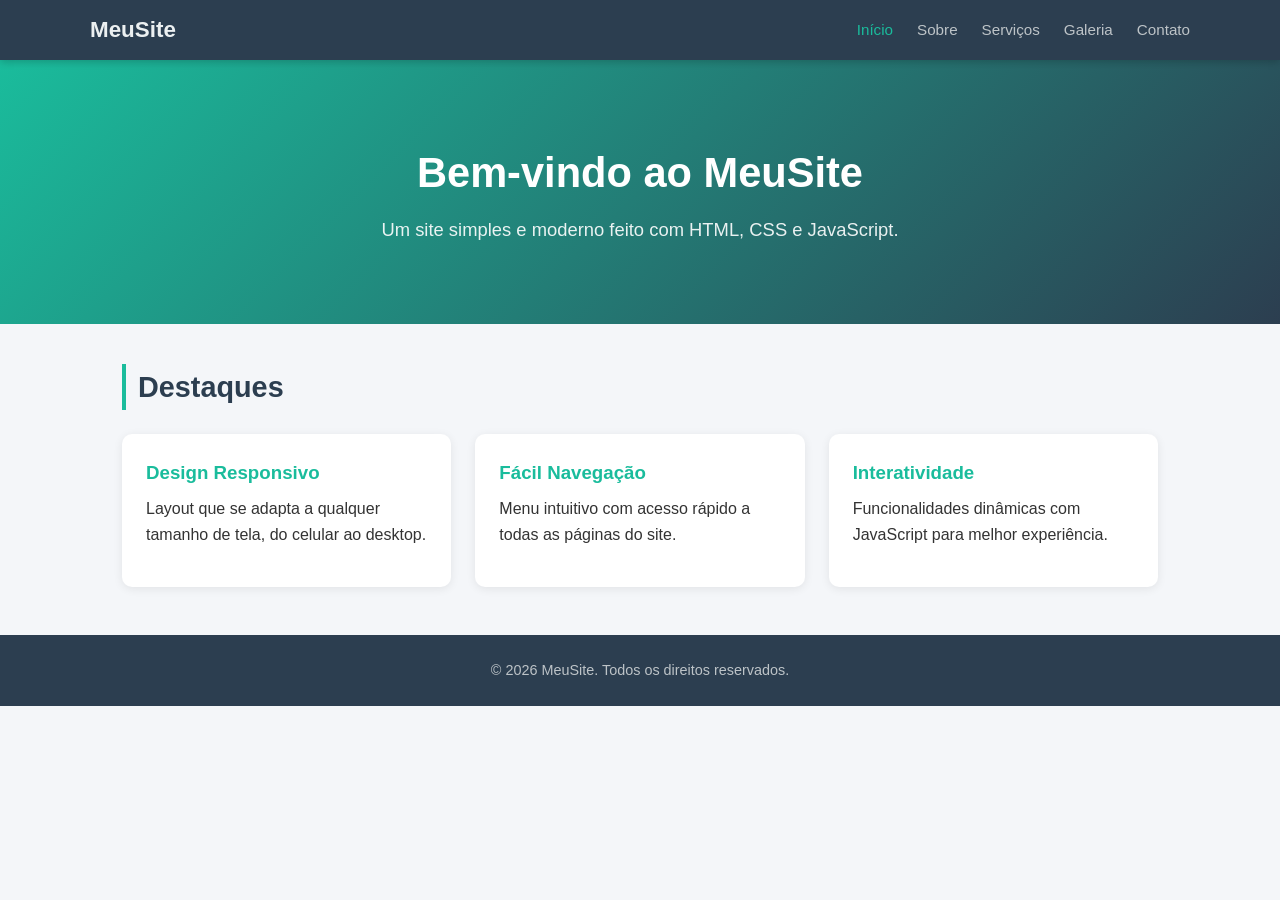
<file: index.html>
<!DOCTYPE html>
<html lang="pt-BR">
<head>
  <meta charset="UTF-8">
  <meta name="viewport" content="width=device-width, initial-scale=1.0">
  <title>Início - Esse site não é meu</title>
  <link rel="stylesheet" href="style.css">
</head>
<body>

  <header>
    <nav>
      <a href="index.html" class="logo">MeuSite</a>
      <button class="menu-toggle" aria-label="Menu">&#9776;</button>
      <ul class="nav-links">
        <li><a href="index.html">Início</a></li>
        <li><a href="sobre.html">Sobre</a></li>
        <li><a href="servicos.html">Serviços</a></li>
        <li><a href="galeria.html">Galeria</a></li>
        <li><a href="contato.html">Contato</a></li>
      </ul>
    </nav>
  </header>

  <section class="hero">
    <h1>Bem-vindo ao MeuSite</h1>
    <p>Um site simples e moderno feito com HTML, CSS e JavaScript.</p>
  </section>

  <section class="section">
    <h2>Destaques</h2>
    <div class="cards">
      <div class="card">
        <h3>Design Responsivo</h3>
        <p>Layout que se adapta a qualquer tamanho de tela, do celular ao desktop.</p>
      </div>
      <div class="card">
        <h3>Fácil Navegação</h3>
        <p>Menu intuitivo com acesso rápido a todas as páginas do site.</p>
      </div>
      <div class="card">
        <h3>Interatividade</h3>
        <p>Funcionalidades dinâmicas com JavaScript para melhor experiência.</p>
      </div>
    </div>
  </section>

  <!-- Modal -->
  <div class="modal-overlay" id="modalOverlay">
    <div class="modal">
      <h3>Aviso</h3>
      <p id="modalText"></p>
      <button class="btn" onclick="closeModal()">Fechar</button>
    </div>
  </div>

  <footer>
    <p>&copy; 2026 MeuSite. Todos os direitos reservados.</p>
  </footer>

  <script src="script.js"></script>
</body>
</html>
</file>
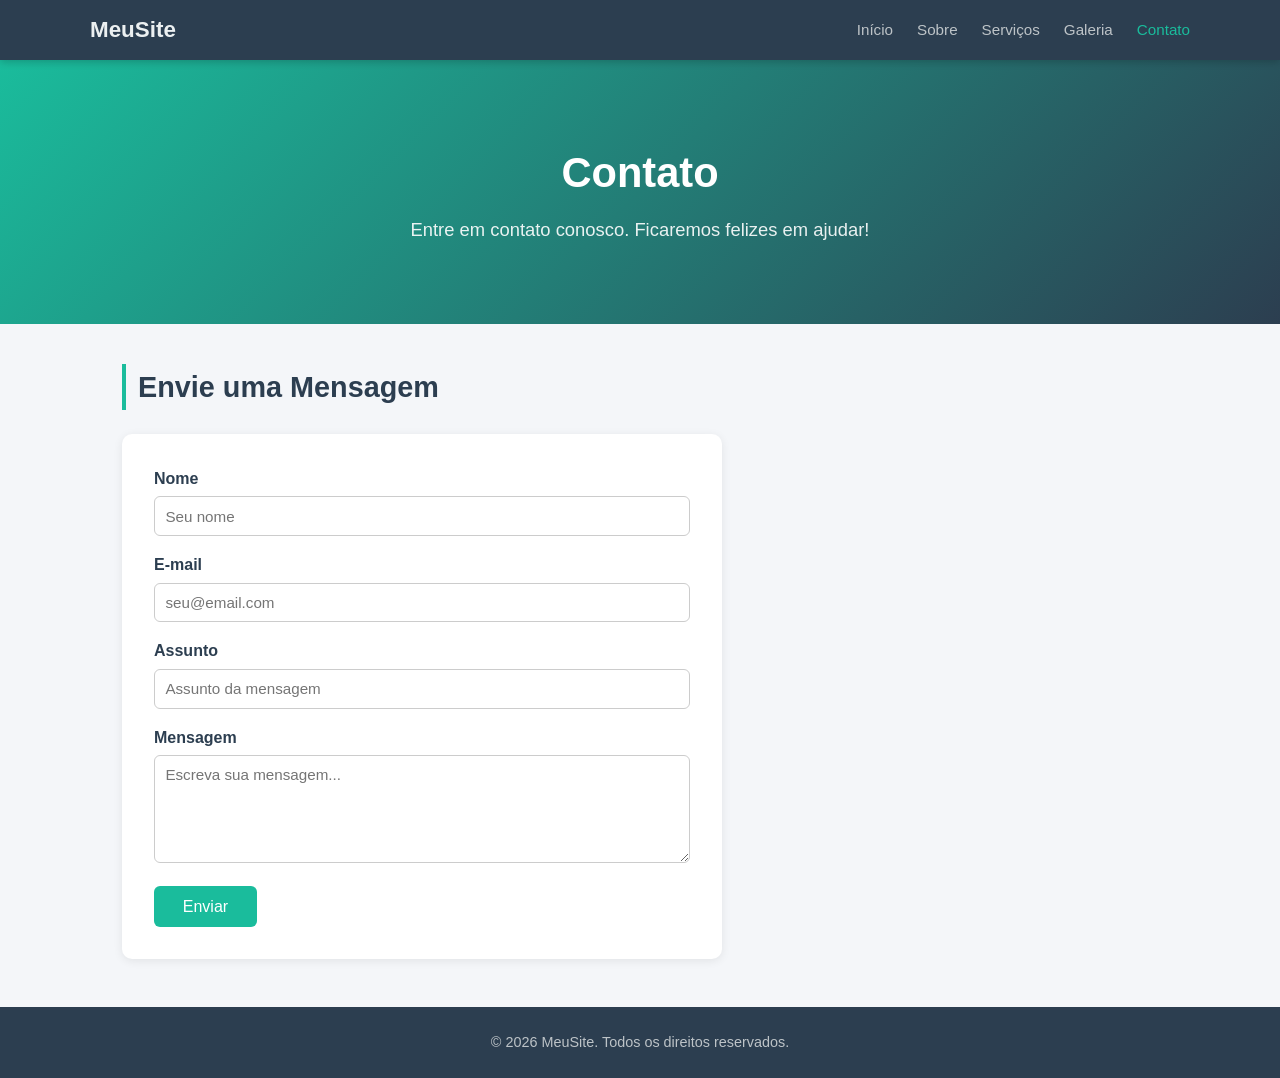
<file: contato.html>
<!DOCTYPE html>
<html lang="pt-BR">
<head>
  <meta charset="UTF-8">
  <meta name="viewport" content="width=device-width, initial-scale=1.0">
  <title>Contato - Meu Site</title>
  <link rel="stylesheet" href="style.css">
</head>
<body>

  <header>
    <nav>
      <a href="index.html" class="logo">MeuSite</a>
      <button class="menu-toggle" aria-label="Menu">&#9776;</button>
      <ul class="nav-links">
        <li><a href="index.html">Início</a></li>
        <li><a href="sobre.html">Sobre</a></li>
        <li><a href="servicos.html">Serviços</a></li>
        <li><a href="galeria.html">Galeria</a></li>
        <li><a href="contato.html">Contato</a></li>
      </ul>
    </nav>
  </header>

  <section class="hero">
    <h1>Contato</h1>
    <p>Entre em contato conosco. Ficaremos felizes em ajudar!</p>
  </section>

  <section class="section">
    <h2>Envie uma Mensagem</h2>
    <div class="form-container">
      <form id="contactForm">
        <label for="nome">Nome</label>
        <input type="text" id="nome" placeholder="Seu nome" required>

        <label for="email">E-mail</label>
        <input type="email" id="email" placeholder="seu@email.com" required>

        <label for="assunto">Assunto</label>
        <input type="text" id="assunto" placeholder="Assunto da mensagem" required>

        <label for="mensagem">Mensagem</label>
        <textarea id="mensagem" rows="5" placeholder="Escreva sua mensagem..." required></textarea>

        <button type="submit" class="btn">Enviar</button>
      </form>
    </div>
  </section>

  <!-- Modal -->
  <div class="modal-overlay" id="modalOverlay">
    <div class="modal">
      <h3>Aviso</h3>
      <p id="modalText"></p>
      <button class="btn" onclick="closeModal()">Fechar</button>
    </div>
  </div>

  <footer>
    <p>&copy; 2026 MeuSite. Todos os direitos reservados.</p>
  </footer>

  <script src="script.js"></script>
</body>
</html>
</file>
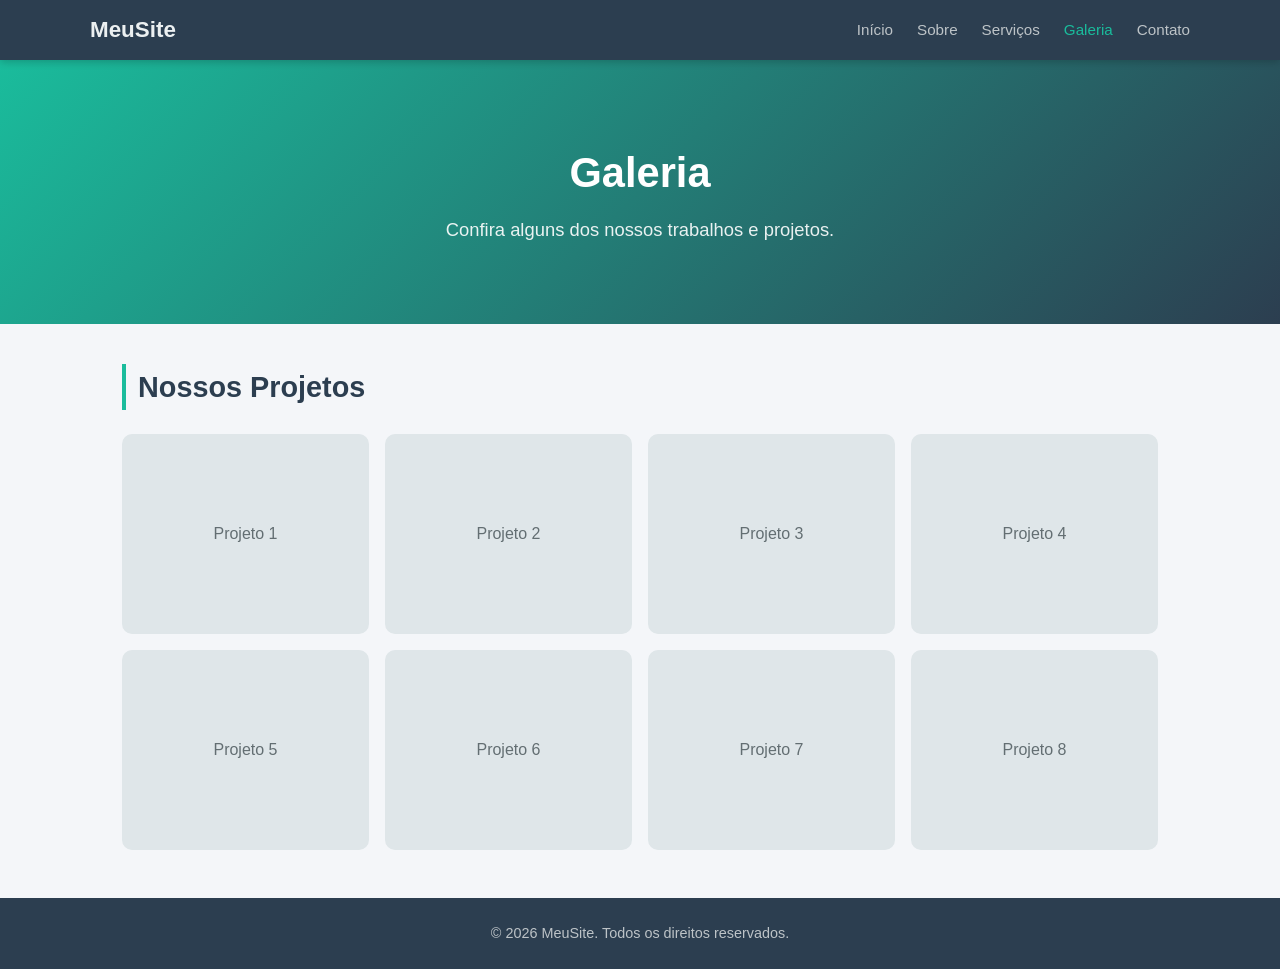
<file: galeria.html>
<!DOCTYPE html>
<html lang="pt-BR">
<head>
  <meta charset="UTF-8">
  <meta name="viewport" content="width=device-width, initial-scale=1.0">
  <title>Galeria - Meu Site</title>
  <link rel="stylesheet" href="style.css">
</head>
<body>

  <header>
    <nav>
      <a href="index.html" class="logo">MeuSite</a>
      <button class="menu-toggle" aria-label="Menu">&#9776;</button>
      <ul class="nav-links">
        <li><a href="index.html">Início</a></li>
        <li><a href="sobre.html">Sobre</a></li>
        <li><a href="servicos.html">Serviços</a></li>
        <li><a href="galeria.html">Galeria</a></li>
        <li><a href="contato.html">Contato</a></li>
      </ul>
    </nav>
  </header>

  <section class="hero">
    <h1>Galeria</h1>
    <p>Confira alguns dos nossos trabalhos e projetos.</p>
  </section>

  <section class="section">
    <h2>Nossos Projetos</h2>
    <div class="gallery-grid">
      <div class="gallery-item">Projeto 1</div>
      <div class="gallery-item">Projeto 2</div>
      <div class="gallery-item">Projeto 3</div>
      <div class="gallery-item">Projeto 4</div>
      <div class="gallery-item">Projeto 5</div>
      <div class="gallery-item">Projeto 6</div>
      <div class="gallery-item">Projeto 7</div>
      <div class="gallery-item">Projeto 8</div>
    </div>
  </section>

  <!-- Modal -->
  <div class="modal-overlay" id="modalOverlay">
    <div class="modal">
      <h3>Aviso</h3>
      <p id="modalText"></p>
      <button class="btn" onclick="closeModal()">Fechar</button>
    </div>
  </div>

  <footer>
    <p>&copy; 2026 MeuSite. Todos os direitos reservados.</p>
  </footer>

  <script src="script.js"></script>
</body>
</html>
</file>
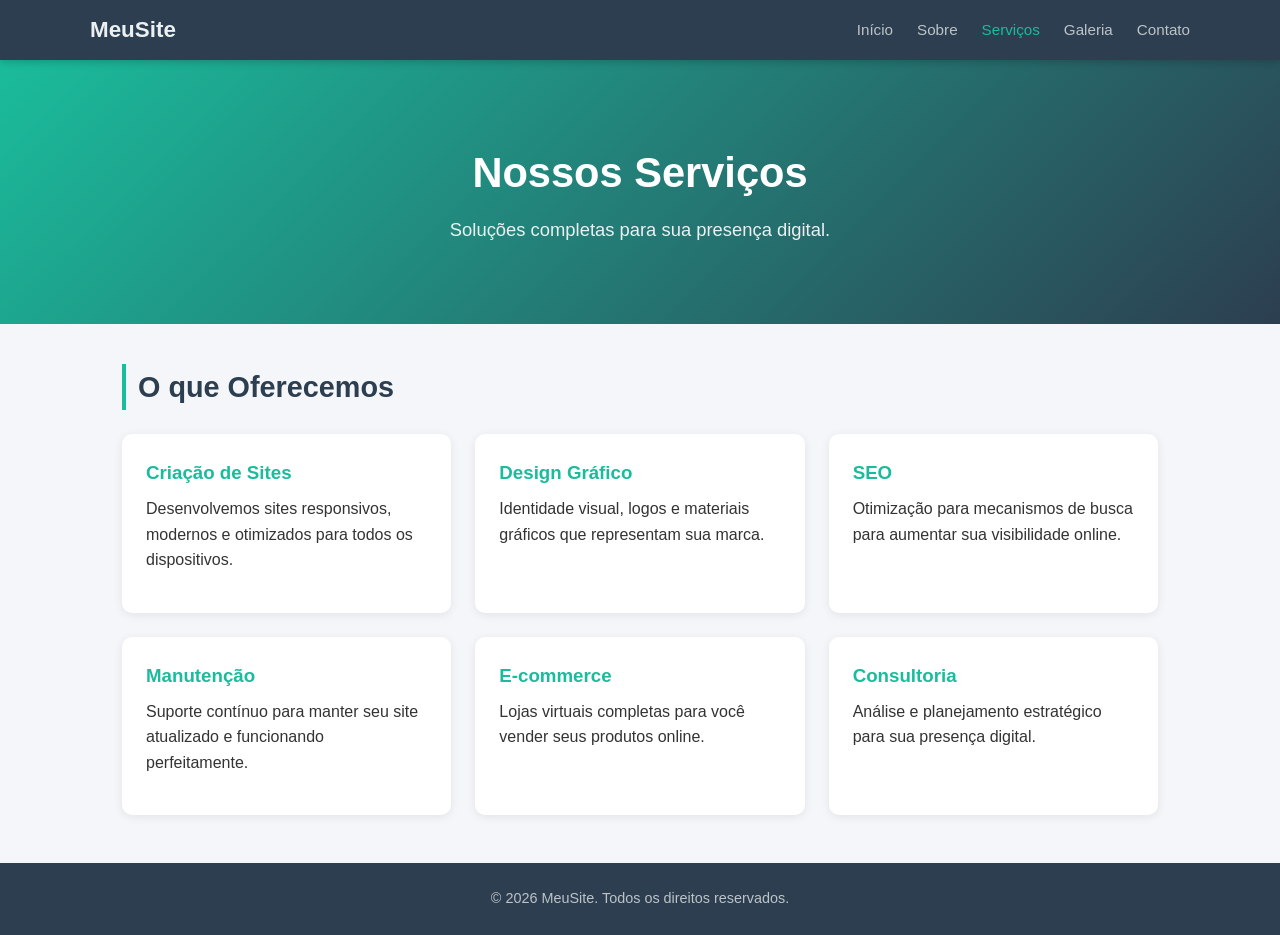
<file: servicos.html>
<!DOCTYPE html>
<html lang="pt-BR">
<head>
  <meta charset="UTF-8">
  <meta name="viewport" content="width=device-width, initial-scale=1.0">
  <title>Serviços - Meu Site</title>
  <link rel="stylesheet" href="style.css">
</head>
<body>

  <header>
    <nav>
      <a href="index.html" class="logo">MeuSite</a>
      <button class="menu-toggle" aria-label="Menu">&#9776;</button>
      <ul class="nav-links">
        <li><a href="index.html">Início</a></li>
        <li><a href="sobre.html">Sobre</a></li>
        <li><a href="servicos.html">Serviços</a></li>
        <li><a href="galeria.html">Galeria</a></li>
        <li><a href="contato.html">Contato</a></li>
      </ul>
    </nav>
  </header>

  <section class="hero">
    <h1>Nossos Serviços</h1>
    <p>Soluções completas para sua presença digital.</p>
  </section>

  <section class="section">
    <h2>O que Oferecemos</h2>
    <div class="cards">
      <div class="card">
        <h3>Criação de Sites</h3>
        <p>Desenvolvemos sites responsivos, modernos e otimizados para todos os dispositivos.</p>
      </div>
      <div class="card">
        <h3>Design Gráfico</h3>
        <p>Identidade visual, logos e materiais gráficos que representam sua marca.</p>
      </div>
      <div class="card">
        <h3>SEO</h3>
        <p>Otimização para mecanismos de busca para aumentar sua visibilidade online.</p>
      </div>
      <div class="card">
        <h3>Manutenção</h3>
        <p>Suporte contínuo para manter seu site atualizado e funcionando perfeitamente.</p>
      </div>
      <div class="card">
        <h3>E-commerce</h3>
        <p>Lojas virtuais completas para você vender seus produtos online.</p>
      </div>
      <div class="card">
        <h3>Consultoria</h3>
        <p>Análise e planejamento estratégico para sua presença digital.</p>
      </div>
    </div>
  </section>

  <!-- Modal -->
  <div class="modal-overlay" id="modalOverlay">
    <div class="modal">
      <h3>Aviso</h3>
      <p id="modalText"></p>
      <button class="btn" onclick="closeModal()">Fechar</button>
    </div>
  </div>

  <footer>
    <p>&copy; 2026 MeuSite. Todos os direitos reservados.</p>
  </footer>

  <script src="script.js"></script>
</body>
</html>
</file>
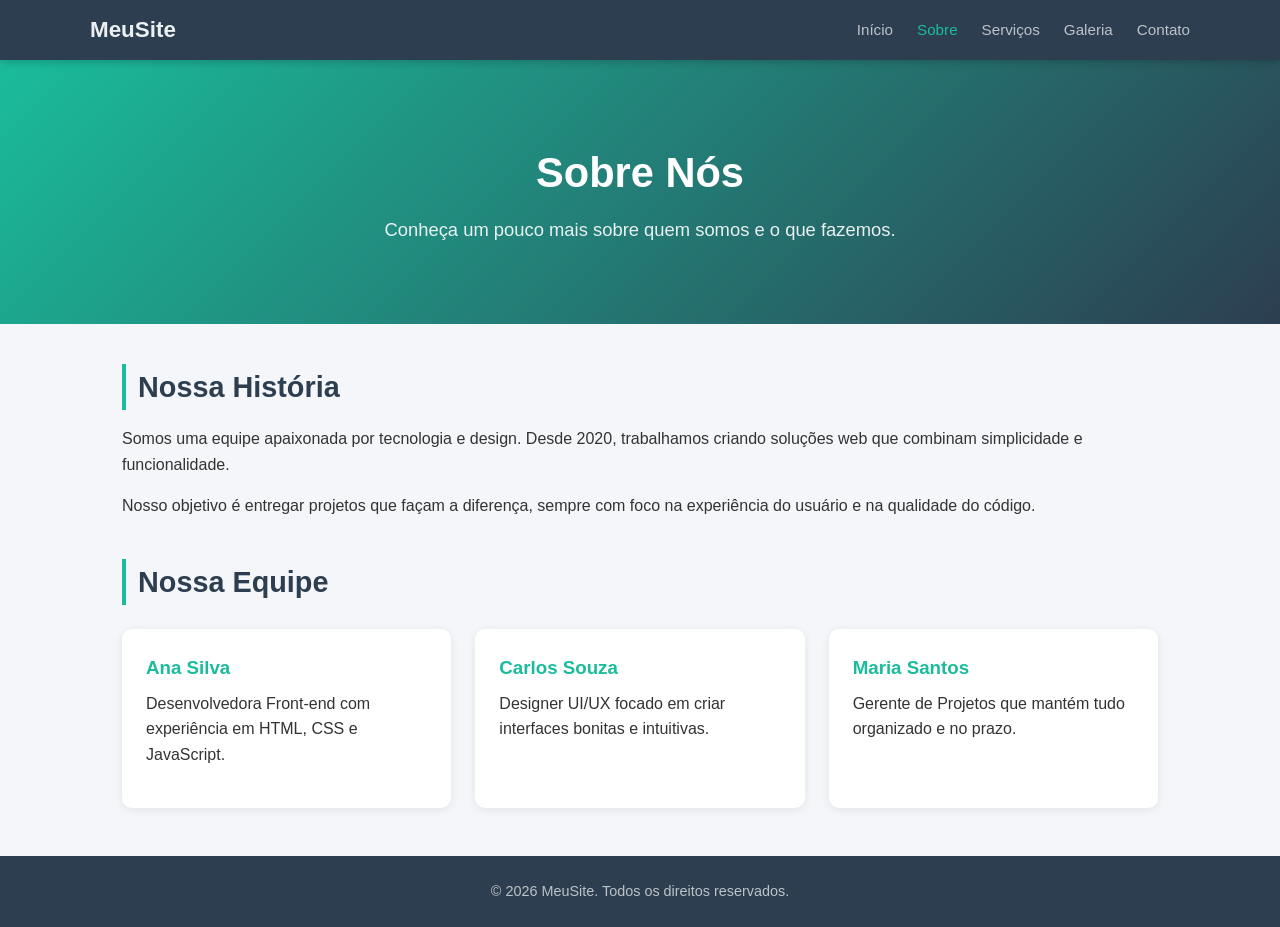
<file: sobre.html>
<!DOCTYPE html>
<html lang="pt-BR">
<head>
  <meta charset="UTF-8">
  <meta name="viewport" content="width=device-width, initial-scale=1.0">
  <title>Sobre - Meu Site</title>
  <link rel="stylesheet" href="style.css">
</head>
<body>

  <header>
    <nav>
      <a href="index.html" class="logo">MeuSite</a>
      <button class="menu-toggle" aria-label="Menu">&#9776;</button>
      <ul class="nav-links">
        <li><a href="index.html">Início</a></li>
        <li><a href="sobre.html">Sobre</a></li>
        <li><a href="servicos.html">Serviços</a></li>
        <li><a href="galeria.html">Galeria</a></li>
        <li><a href="contato.html">Contato</a></li>
      </ul>
    </nav>
  </header>

  <section class="hero">
    <h1>Sobre Nós</h1>
    <p>Conheça um pouco mais sobre quem somos e o que fazemos.</p>
  </section>

  <section class="section">
    <h2>Nossa História</h2>
    <p>Somos uma equipe apaixonada por tecnologia e design. Desde 2020, trabalhamos criando soluções web que combinam simplicidade e funcionalidade.</p>
    <p>Nosso objetivo é entregar projetos que façam a diferença, sempre com foco na experiência do usuário e na qualidade do código.</p>
  </section>

  <section class="section">
    <h2>Nossa Equipe</h2>
    <div class="cards">
      <div class="card">
        <h3>Ana Silva</h3>
        <p>Desenvolvedora Front-end com experiência em HTML, CSS e JavaScript.</p>
      </div>
      <div class="card">
        <h3>Carlos Souza</h3>
        <p>Designer UI/UX focado em criar interfaces bonitas e intuitivas.</p>
      </div>
      <div class="card">
        <h3>Maria Santos</h3>
        <p>Gerente de Projetos que mantém tudo organizado e no prazo.</p>
      </div>
    </div>
  </section>

  <!-- Modal -->
  <div class="modal-overlay" id="modalOverlay">
    <div class="modal">
      <h3>Aviso</h3>
      <p id="modalText"></p>
      <button class="btn" onclick="closeModal()">Fechar</button>
    </div>
  </div>

  <footer>
    <p>&copy; 2026 MeuSite. Todos os direitos reservados.</p>
  </footer>

  <script src="script.js"></script>
</body>
</html>
</file>
<file: style.css>
* {
  margin: 0;
  padding: 0;
  box-sizing: border-box;
}

body {
  font-family: 'Segoe UI', Tahoma, Geneva, Verdana, sans-serif;
  background: #f4f6f9;
  color: #333;
  line-height: 1.6;
}

/* ===== HEADER / NAV ===== */
header {
  background: #2c3e50;
  padding: 0 2rem;
  position: sticky;
  top: 0;
  z-index: 100;
  box-shadow: 0 2px 8px rgba(0, 0, 0, 0.2);
}

nav {
  display: flex;
  align-items: center;
  justify-content: space-between;
  max-width: 1100px;
  margin: 0 auto;
  height: 60px;
}

.logo {
  color: #ecf0f1;
  font-size: 1.4rem;
  font-weight: 700;
  text-decoration: none;
}

.nav-links {
  list-style: none;
  display: flex;
  gap: 1.5rem;
}

.nav-links a {
  color: #bdc3c7;
  text-decoration: none;
  font-size: 0.95rem;
  transition: color 0.3s;
}

.nav-links a:hover,
.nav-links a.active {
  color: #1abc9c;
}

.menu-toggle {
  display: none;
  background: none;
  border: none;
  color: #ecf0f1;
  font-size: 1.6rem;
  cursor: pointer;
}

/* ===== HERO ===== */
.hero {
  background: linear-gradient(135deg, #1abc9c, #2c3e50);
  color: #fff;
  text-align: center;
  padding: 5rem 2rem;
}

.hero h1 {
  font-size: 2.6rem;
  margin-bottom: 0.5rem;
}

.hero p {
  font-size: 1.15rem;
  opacity: 0.9;
  max-width: 600px;
  margin: 0 auto;
}

/* ===== SECTIONS ===== */
.section {
  max-width: 1100px;
  margin: 2.5rem auto;
  padding: 0 2rem;
}

.section h2 {
  font-size: 1.8rem;
  margin-bottom: 1rem;
  color: #2c3e50;
  border-left: 4px solid #1abc9c;
  padding-left: 0.75rem;
}

.section p {
  margin-bottom: 1rem;
}

/* ===== CARDS ===== */
.cards {
  display: grid;
  grid-template-columns: repeat(auto-fit, minmax(260px, 1fr));
  gap: 1.5rem;
  margin-top: 1.5rem;
}

.card {
  background: #fff;
  border-radius: 10px;
  padding: 1.5rem;
  box-shadow: 0 2px 10px rgba(0, 0, 0, 0.08);
  transition: transform 0.3s, box-shadow 0.3s;
}

.card:hover {
  transform: translateY(-4px);
  box-shadow: 0 6px 18px rgba(0, 0, 0, 0.12);
}

.card h3 {
  color: #1abc9c;
  margin-bottom: 0.5rem;
}

/* ===== GALLERY ===== */
.gallery-grid {
  display: grid;
  grid-template-columns: repeat(auto-fit, minmax(220px, 1fr));
  gap: 1rem;
  margin-top: 1.5rem;
}

.gallery-item {
  background: #dfe6e9;
  border-radius: 10px;
  height: 200px;
  display: flex;
  align-items: center;
  justify-content: center;
  font-size: 1rem;
  color: #636e72;
  cursor: pointer;
  transition: background 0.3s, transform 0.3s;
}

.gallery-item:hover {
  background: #b2bec3;
  transform: scale(1.03);
}

/* ===== FORM ===== */
.form-container {
  background: #fff;
  border-radius: 10px;
  padding: 2rem;
  box-shadow: 0 2px 10px rgba(0, 0, 0, 0.08);
  max-width: 600px;
  margin-top: 1.5rem;
}

.form-container label {
  display: block;
  margin-bottom: 0.3rem;
  font-weight: 600;
  color: #2c3e50;
}

.form-container input,
.form-container textarea {
  width: 100%;
  padding: 0.65rem;
  margin-bottom: 1rem;
  border: 1px solid #ccc;
  border-radius: 6px;
  font-size: 0.95rem;
  font-family: inherit;
}

.form-container input:focus,
.form-container textarea:focus {
  outline: none;
  border-color: #1abc9c;
  box-shadow: 0 0 0 3px rgba(26, 188, 156, 0.2);
}

.btn {
  display: inline-block;
  background: #1abc9c;
  color: #fff;
  padding: 0.7rem 1.8rem;
  border: none;
  border-radius: 6px;
  font-size: 1rem;
  cursor: pointer;
  transition: background 0.3s;
}

.btn:hover {
  background: #16a085;
}

/* ===== FOOTER ===== */
footer {
  text-align: center;
  padding: 1.5rem;
  background: #2c3e50;
  color: #bdc3c7;
  margin-top: 3rem;
  font-size: 0.9rem;
}

/* ===== MODAL ===== */
.modal-overlay {
  display: none;
  position: fixed;
  inset: 0;
  background: rgba(0, 0, 0, 0.6);
  z-index: 200;
  align-items: center;
  justify-content: center;
}

.modal-overlay.show {
  display: flex;
}

.modal {
  background: #fff;
  border-radius: 10px;
  padding: 2rem;
  max-width: 420px;
  width: 90%;
  text-align: center;
  animation: fadeIn 0.3s;
}

.modal h3 {
  margin-bottom: 0.5rem;
}

.modal .btn {
  margin-top: 1rem;
}

@keyframes fadeIn {
  from { opacity: 0; transform: scale(0.9); }
  to   { opacity: 1; transform: scale(1); }
}

/* ===== RESPONSIVE ===== */
@media (max-width: 700px) {
  .menu-toggle {
    display: block;
  }

  .nav-links {
    display: none;
    flex-direction: column;
    position: absolute;
    top: 60px;
    left: 0;
    right: 0;
    background: #2c3e50;
    padding: 1rem 2rem;
    gap: 0.8rem;
  }

  .nav-links.open {
    display: flex;
  }

  .hero h1 {
    font-size: 1.8rem;
  }
}
</file>
